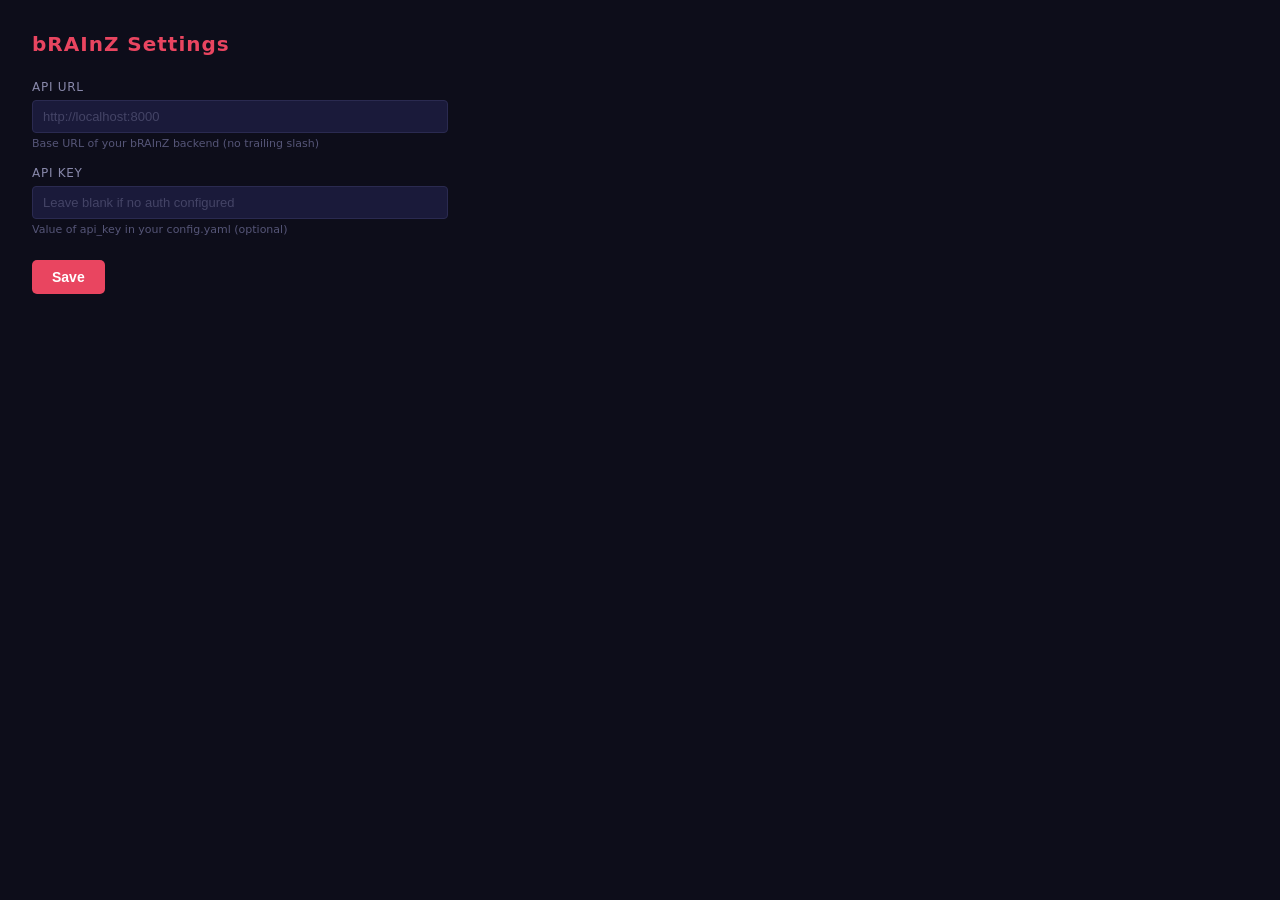
<file: chrome-extension/options.html>
<!DOCTYPE html>
<html>
<head>
  <meta charset="utf-8">
  <style>
    * { box-sizing: border-box; margin: 0; padding: 0; }
    body {
      font-family: 'Segoe UI', system-ui, sans-serif;
      background: #0d0d1a;
      color: #e8e8f0;
      padding: 32px;
      max-width: 480px;
    }
    h1 {
      font-size: 20px;
      font-weight: 800;
      color: #e94560;
      letter-spacing: .05em;
      margin-bottom: 24px;
    }
    label {
      display: block;
      font-size: 12px;
      color: #8888aa;
      margin-bottom: 6px;
      margin-top: 16px;
      text-transform: uppercase;
      letter-spacing: .06em;
    }
    input {
      width: 100%;
      background: #1a1a3a;
      border: 1px solid #2a2a50;
      border-radius: 4px;
      color: #e8e8f0;
      font-size: 13px;
      padding: 8px 10px;
      outline: none;
    }
    input:focus { border-color: #e94560; }
    input::placeholder { color: #444466; }
    .hint {
      font-size: 11px;
      color: #555577;
      margin-top: 4px;
    }
    .btn {
      margin-top: 24px;
      background: #e94560;
      color: #fff;
      border: none;
      border-radius: 5px;
      padding: 9px 20px;
      font-size: 14px;
      font-weight: 600;
      cursor: pointer;
    }
    .btn:hover { background: #c73652; }
    .status {
      margin-top: 12px;
      font-size: 12px;
      min-height: 18px;
    }
    .status.ok  { color: #4caf50; }
    .status.err { color: #e94560; }
  </style>
</head>
<body>
  <h1>bRAInZ Settings</h1>

  <label for="apiUrl">API URL</label>
  <input type="url" id="apiUrl" placeholder="http://localhost:8000">
  <div class="hint">Base URL of your bRAInZ backend (no trailing slash)</div>

  <label for="apiKey">API Key</label>
  <input type="password" id="apiKey" placeholder="Leave blank if no auth configured">
  <div class="hint">Value of api_key in your config.yaml (optional)</div>

  <button class="btn" id="saveBtn">Save</button>
  <div class="status" id="status"></div>

  <script src="options.js"></script>
</body>
</html>
</file>
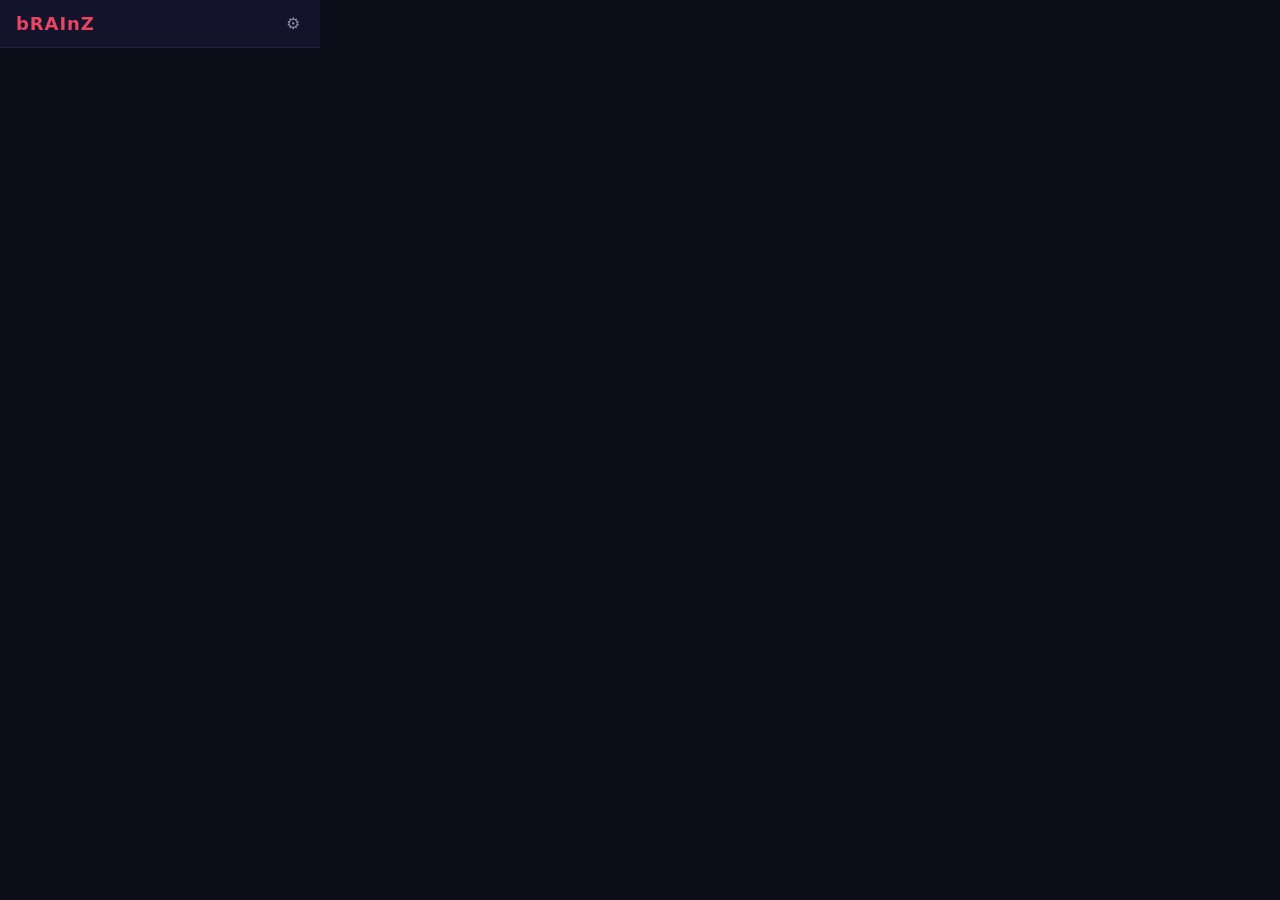
<file: chrome-extension/popup.html>
<!DOCTYPE html>
<html>
<head>
  <meta charset="utf-8">
  <style>
    * { box-sizing: border-box; margin: 0; padding: 0; }
    body {
      font-family: 'Segoe UI', system-ui, sans-serif;
      background: #0d0d1a;
      color: #e8e8f0;
      width: 320px;
      min-height: 160px;
    }
    .header {
      background: #13132b;
      border-bottom: 1px solid #222244;
      padding: 12px 16px;
      display: flex;
      align-items: center;
      justify-content: space-between;
    }
    .logo {
      font-size: 18px;
      font-weight: 800;
      color: #e94560;
      letter-spacing: .05em;
    }
    .settings-btn {
      background: none;
      border: none;
      color: #8888aa;
      cursor: pointer;
      font-size: 16px;
      padding: 2px 4px;
      border-radius: 3px;
    }
    .settings-btn:hover { color: #e8e8f0; background: #1a1a3a; }
    .body { padding: 14px 16px; }
    .url-display {
      font-size: 11px;
      color: #8888aa;
      background: #13132b;
      border: 1px solid #222244;
      border-radius: 4px;
      padding: 6px 8px;
      margin-bottom: 12px;
      white-space: nowrap;
      overflow: hidden;
      text-overflow: ellipsis;
    }
    .row { display: flex; gap: 8px; margin-bottom: 10px; }
    select, input {
      flex: 1;
      background: #1a1a3a;
      border: 1px solid #2a2a50;
      border-radius: 4px;
      color: #e8e8f0;
      font-size: 12px;
      padding: 6px 8px;
      outline: none;
    }
    select:focus, input:focus { border-color: #e94560; }
    input::placeholder { color: #444466; }
    .btn-row { display: flex; gap: 8px; }
    .btn {
      flex: 1;
      background: #e94560;
      color: #fff;
      border: none;
      border-radius: 5px;
      padding: 9px;
      font-size: 14px;
      font-weight: 600;
      cursor: pointer;
      transition: background .15s;
    }
    .btn:hover { background: #c73652; }
    .btn:disabled { background: #444466; cursor: not-allowed; }
    .btn.secondary { background: #2a2a50; font-size: 12px; }
    .btn.secondary:hover { background: #3a3a66; }
    .divider { border: none; border-top: 1px solid #222244; margin: 10px 0; }
    .snapshot-row { display: flex; gap: 8px; }
    .btn.snapshot { background: #1a3a5c; font-size: 12px; flex: 1; }
    .btn.snapshot:hover { background: #1e4a78; }
    .status {
      margin-top: 10px;
      font-size: 12px;
      text-align: center;
      min-height: 18px;
      border-radius: 4px;
      padding: 4px 8px;
    }
    .status.ok  { color: #4caf50; }
    .status.err { color: #e94560; }
    .status.info { color: #8888aa; }
    .not-configured {
      padding: 20px 16px;
      text-align: center;
      font-size: 12px;
      color: #8888aa;
    }
    .not-configured a { color: #e94560; cursor: pointer; text-decoration: underline; }
  </style>
</head>
<body>
  <div class="header">
    <span class="logo">bRAInZ</span>
    <button class="settings-btn" id="settingsBtn" title="Settings">⚙</button>
  </div>

  <div id="notConfigured" class="not-configured" style="display:none">
    Not configured. <a id="openSettings">Open settings</a> to set your API URL and key.
  </div>

  <div id="mainBody" class="body" style="display:none">
    <div class="url-display" id="urlDisplay">Loading...</div>
    <div class="row">
      <select id="categorySelect">
        <option value="">Auto category</option>
      </select>
    </div>
    <div class="row">
      <input type="text" id="tagsInput" placeholder="Tags (comma separated, optional)">
    </div>
    <div class="btn-row">
      <button class="btn" id="ingestBtn">Save</button>
      <button class="btn secondary" id="ingestFollowupBtn">🔖 Save + Followup</button>
    </div>
    <hr class="divider">
    <div class="snapshot-row">
      <button class="btn snapshot" id="snapshotBtn" title="Capture page locally and send to bRAInZ — bypasses site blocks">📸 Save with Snapshot</button>
    </div>
    <div class="status" id="status"></div>
  </div>

  <script src="popup.js"></script>
</body>
</html>
</file>
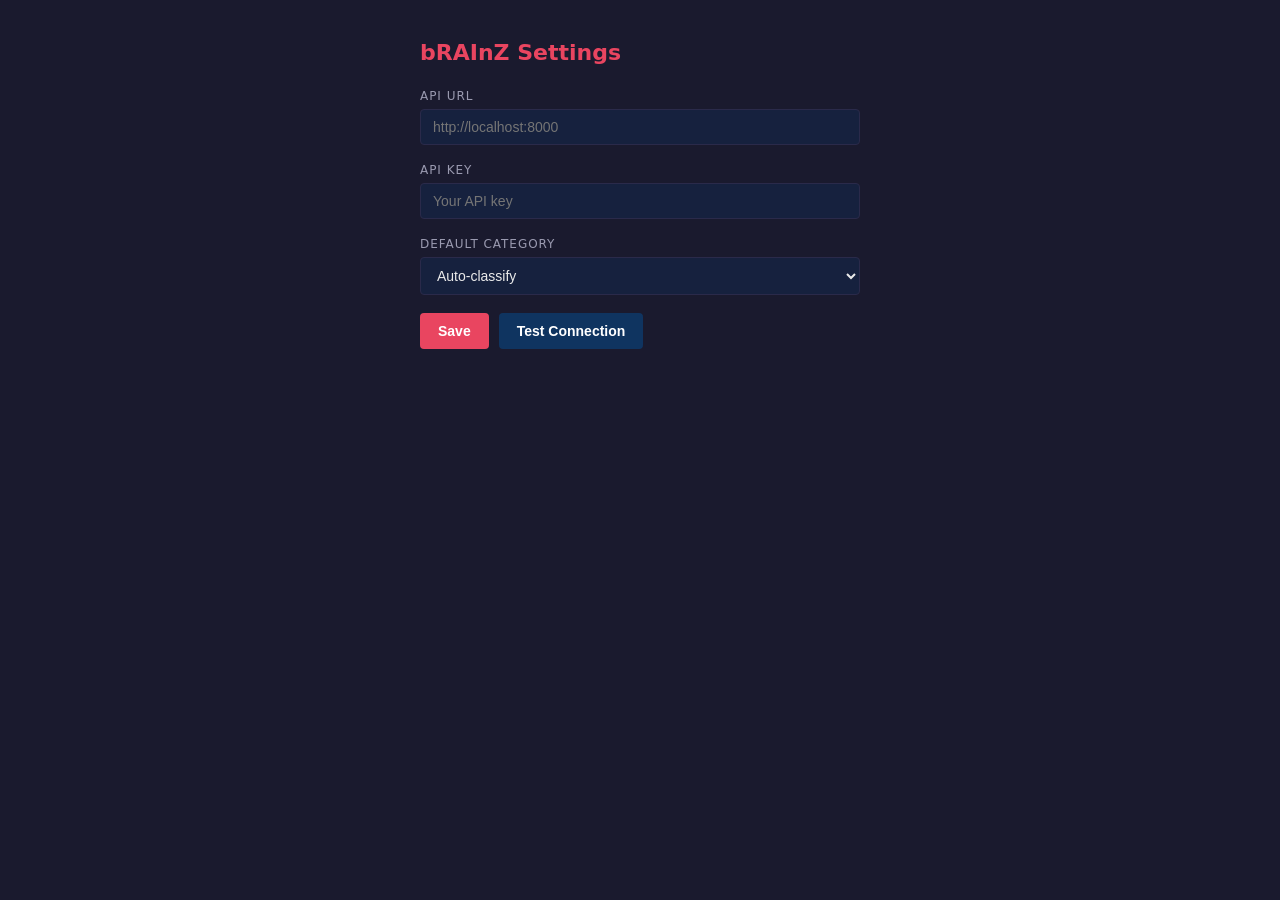
<file: frontend/extension/options.html>
<!DOCTYPE html>
<html lang="en">
<head>
  <meta charset="UTF-8">
  <title>bRAInZ — Options</title>
  <style>
    :root {
      --bg: #1a1a2e; --bg2: #16213e; --accent: #0f3460;
      --highlight: #e94560; --text: #eaeaea; --text-dim: #9a9ab0;
      --border: #2a2a4a; --success: #4caf50;
    }
    * { box-sizing: border-box; margin: 0; padding: 0; }
    body {
      font-family: 'Segoe UI', system-ui, sans-serif;
      background: var(--bg); color: var(--text);
      max-width: 480px; margin: 40px auto; padding: 0 20px;
    }
    h1 { color: var(--highlight); margin-bottom: 24px; font-size: 22px; }
    .field { margin-bottom: 18px; }
    label {
      display: block; font-size: 12px; color: var(--text-dim);
      text-transform: uppercase; letter-spacing: 0.08em; margin-bottom: 6px;
    }
    input, select {
      width: 100%; background: var(--bg2); border: 1px solid var(--border);
      border-radius: 4px; color: var(--text); font-size: 14px; padding: 9px 12px; outline: none;
    }
    input:focus, select:focus { border-color: var(--highlight); }
    .row { display: flex; gap: 10px; }
    button {
      background: var(--highlight); color: white; border: none; border-radius: 4px;
      padding: 10px 18px; font-size: 14px; font-weight: 600; cursor: pointer;
    }
    button.secondary { background: var(--accent); }
    button:hover { opacity: 0.88; }
    #status { margin-top: 14px; font-size: 13px; min-height: 20px; }
    .ok { color: var(--success); } .err { color: var(--highlight); }
  </style>
</head>
<body>
  <h1>bRAInZ Settings</h1>

  <div class="field">
    <label>API URL</label>
    <input type="url" id="apiUrl" placeholder="http://localhost:8000">
  </div>

  <div class="field">
    <label>API Key</label>
    <input type="password" id="apiKey" placeholder="Your API key">
  </div>

  <div class="field">
    <label>Default Category</label>
    <select id="defaultCategory">
      <option value="">Auto-classify</option>
    </select>
  </div>

  <div class="row">
    <button id="saveBtn">Save</button>
    <button id="testBtn" class="secondary">Test Connection</button>
  </div>
  <div id="status"></div>

  <script src="options.js"></script>
</body>
</html>
</file>
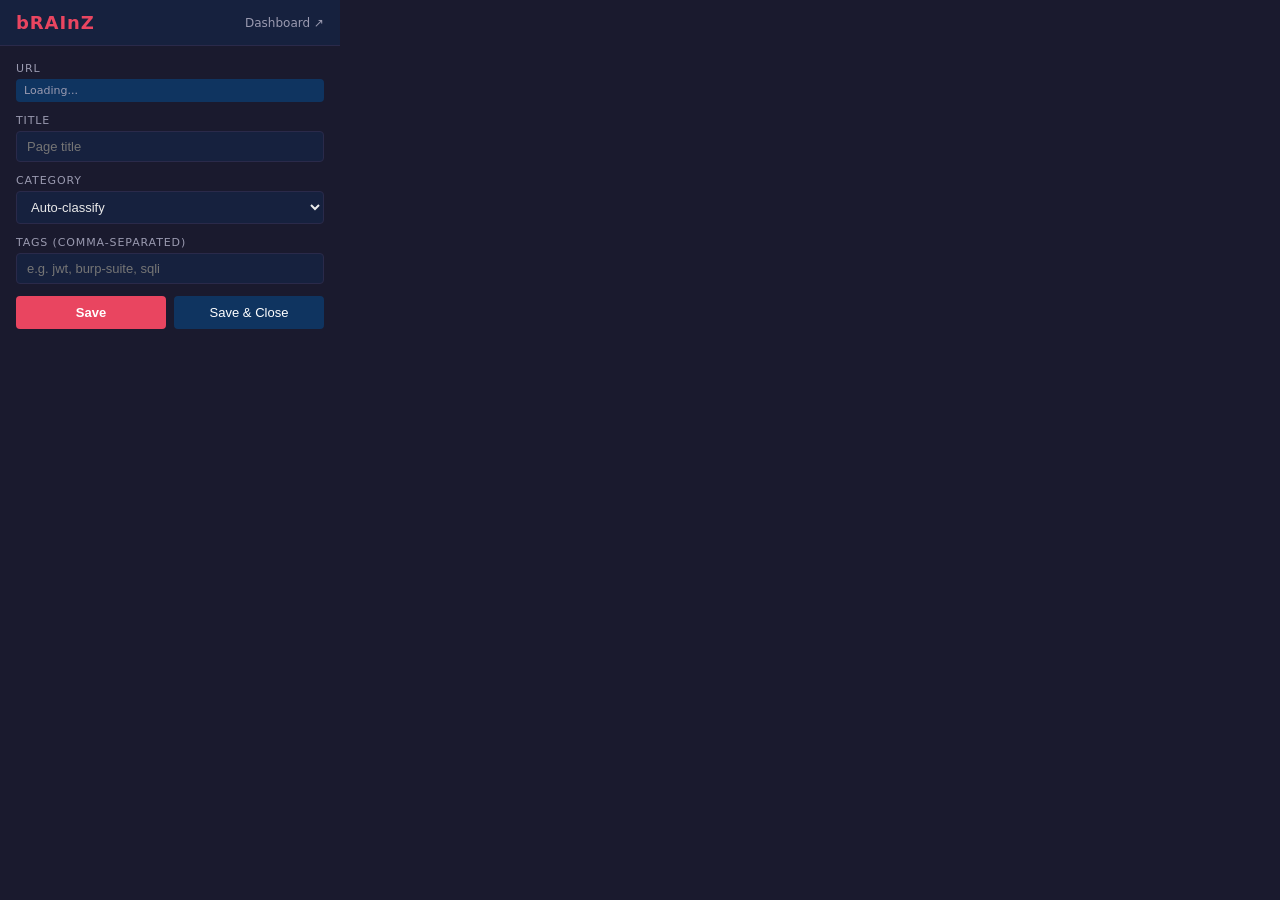
<file: frontend/extension/popup.html>
<!DOCTYPE html>
<html lang="en">
<head>
  <meta charset="UTF-8">
  <meta name="viewport" content="width=device-width, initial-scale=1.0">
  <title>bRAInZ</title>
  <style>
    :root {
      --bg: #1a1a2e;
      --bg2: #16213e;
      --accent: #0f3460;
      --highlight: #e94560;
      --text: #eaeaea;
      --text-dim: #9a9ab0;
      --border: #2a2a4a;
      --success: #4caf50;
      --error: #e94560;
    }
    * { box-sizing: border-box; margin: 0; padding: 0; }
    body {
      font-family: 'Segoe UI', system-ui, sans-serif;
      background: var(--bg);
      color: var(--text);
      width: 340px;
      min-height: 200px;
      padding: 0;
    }
    header {
      background: var(--bg2);
      border-bottom: 1px solid var(--border);
      padding: 12px 16px;
      display: flex;
      align-items: center;
      justify-content: space-between;
    }
    header h1 {
      font-size: 18px;
      font-weight: 700;
      color: var(--highlight);
      letter-spacing: 0.05em;
    }
    header a {
      color: var(--text-dim);
      font-size: 12px;
      text-decoration: none;
    }
    header a:hover { color: var(--text); }
    main { padding: 16px; }
    .field { margin-bottom: 12px; }
    label {
      display: block;
      font-size: 11px;
      color: var(--text-dim);
      text-transform: uppercase;
      letter-spacing: 0.08em;
      margin-bottom: 4px;
    }
    input, select, textarea {
      width: 100%;
      background: var(--bg2);
      border: 1px solid var(--border);
      border-radius: 4px;
      color: var(--text);
      font-size: 13px;
      padding: 7px 10px;
      outline: none;
      transition: border-color 0.15s;
    }
    input:focus, select:focus, textarea:focus {
      border-color: var(--highlight);
    }
    select option { background: var(--bg2); }
    textarea { resize: none; height: 52px; font-size: 12px; }
    .url-display {
      font-size: 11px;
      color: var(--text-dim);
      overflow: hidden;
      text-overflow: ellipsis;
      white-space: nowrap;
      background: var(--accent);
      border-radius: 4px;
      padding: 5px 8px;
    }
    .actions {
      display: flex;
      gap: 8px;
      margin-top: 4px;
    }
    button {
      flex: 1;
      background: var(--highlight);
      color: white;
      border: none;
      border-radius: 4px;
      padding: 9px 12px;
      font-size: 13px;
      font-weight: 600;
      cursor: pointer;
      transition: opacity 0.15s;
    }
    button:hover { opacity: 0.88; }
    button:disabled { opacity: 0.45; cursor: default; }
    button.secondary {
      background: var(--accent);
      font-weight: 400;
    }
    #status {
      margin-top: 10px;
      font-size: 12px;
      text-align: center;
      min-height: 18px;
    }
    .status-ok { color: var(--success); }
    .status-err { color: var(--error); }
    .status-loading { color: var(--text-dim); }
  </style>
</head>
<body>
  <header>
    <h1>bRAInZ</h1>
    <a id="dashLink" href="#" target="_blank">Dashboard ↗</a>
  </header>
  <main>
    <div class="field">
      <label>URL</label>
      <div class="url-display" id="urlDisplay">Loading...</div>
    </div>
    <div class="field">
      <label>Title</label>
      <input type="text" id="titleInput" placeholder="Page title">
    </div>
    <div class="field">
      <label>Category</label>
      <select id="categorySelect">
        <option value="">Auto-classify</option>
      </select>
    </div>
    <div class="field">
      <label>Tags (comma-separated)</label>
      <input type="text" id="tagsInput" placeholder="e.g. jwt, burp-suite, sqli">
    </div>
    <div class="actions">
      <button id="saveBtn">Save</button>
      <button id="saveCloseBtn" class="secondary">Save &amp; Close</button>
    </div>
    <div id="status"></div>
  </main>
  <script src="popup.js"></script>
</body>
</html>
</file>
